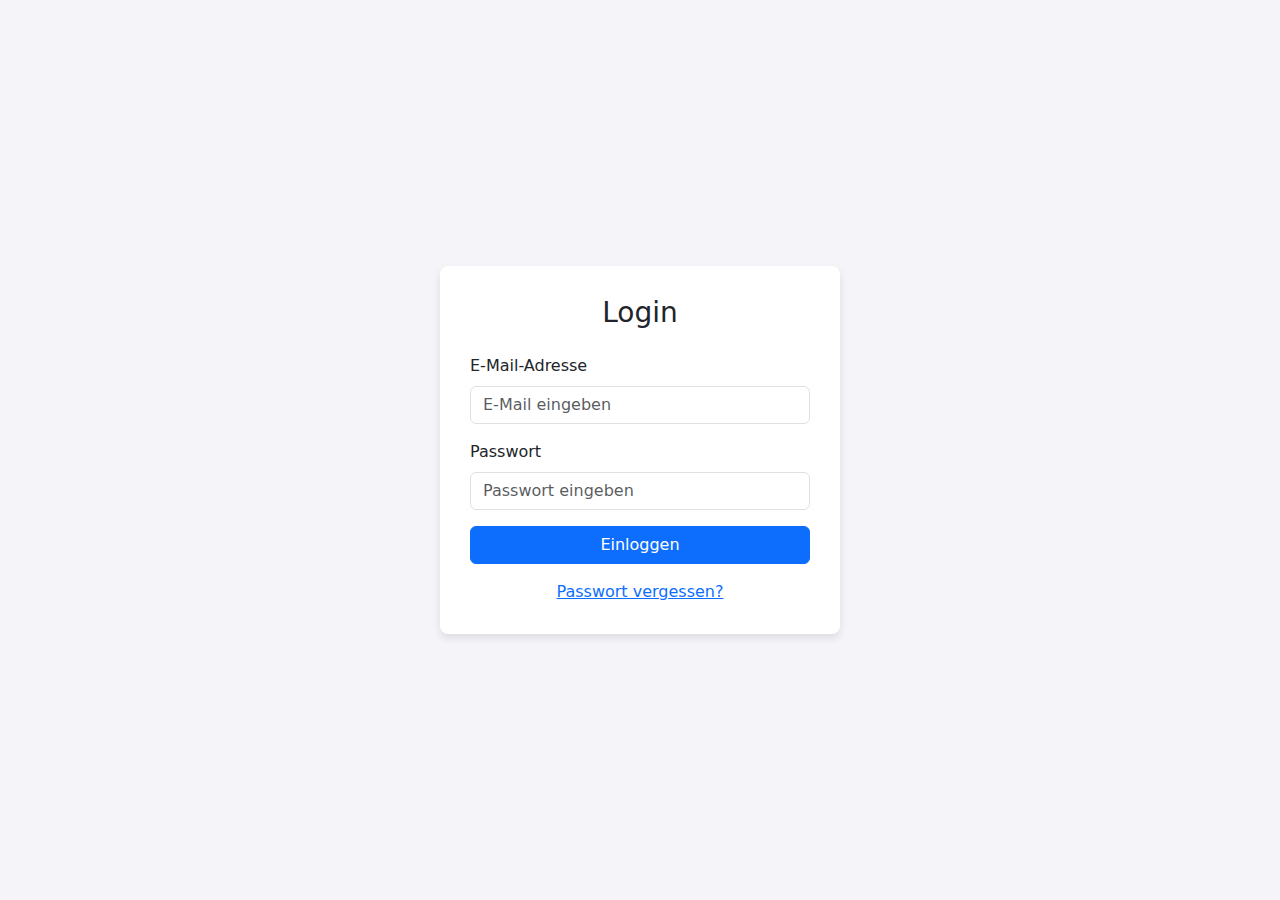
<file: apps/templates/login.html>
<!DOCTYPE html>
<html lang="de">
<head>
  <meta charset="UTF-8">
  <meta name="viewport" content="width=device-width, initial-scale=1.0">
  <title>Login</title>
  <link href="/static/css/bootstrap.min.css" rel="stylesheet">
  <style>
    body {
      height: 100vh;
      display: flex;
      justify-content: center;
      align-items: center;
      background-color: #f4f4f9;
    }
    .login-container {
      width: 100%;
      max-width: 400px;
      padding: 30px;
      background: white;
      border-radius: 8px;
      box-shadow: 0 4px 8px rgba(0,0,0,0.1);
    }
  </style>
</head>
<body>

  <div class="login-container">
    <h3 class="text-center mb-4">Login</h3>
    <form>
      <div class="mb-3">
        <label for="email" class="form-label">E-Mail-Adresse</label>
        <input type="email" class="form-control" id="email" placeholder="E-Mail eingeben" required>
      </div>
      <div class="mb-3">
        <label for="password" class="form-label">Passwort</label>
        <input type="password" class="form-control" id="password" placeholder="Passwort eingeben" required>
      </div>
      <div class="d-grid gap-2">
        <button type="submit" class="btn btn-primary">Einloggen</button>
      </div>
      <div class="text-center mt-3">
        <a href="#">Passwort vergessen?</a>
      </div>
    </form>
  </div>
</file>
